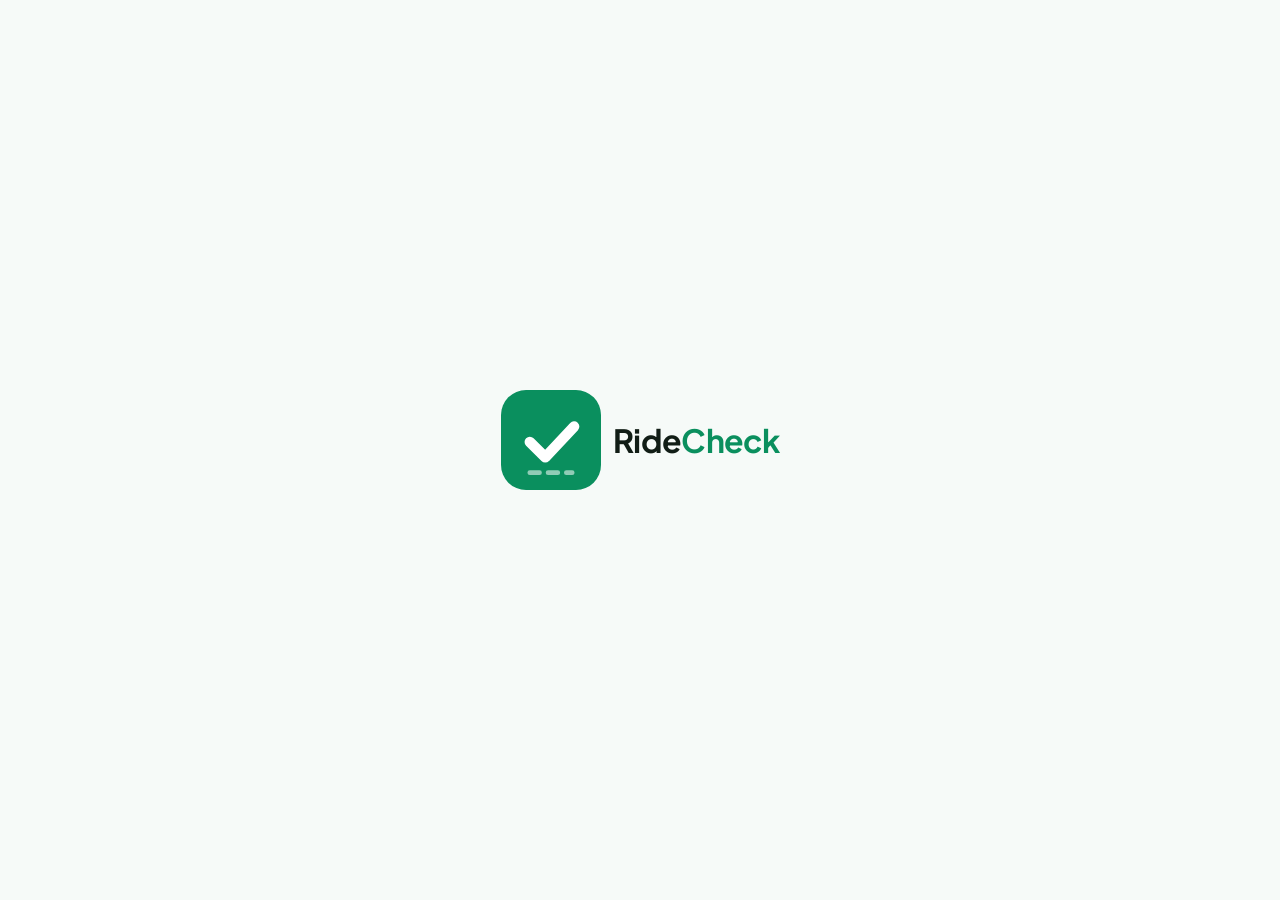
<file: index.html>
<!doctype html>
<html lang="pt-BR">
<head>
  <meta charset="utf-8">
  <meta name="viewport" content="width=device-width, initial-scale=1">
  <meta name="robots" content="noindex, nofollow">
  <!-- O token vai na URL: não enviar o endereço como referência para outros sites -->
  <meta name="referrer" content="no-referrer">
  <meta name="color-scheme" content="light dark">
  <title>Redefinir senha · RideCheck</title>
  <link rel="preconnect" href="https://fonts.gstatic.com" crossorigin>
  <link href="https://fonts.googleapis.com/css2?family=Plus+Jakarta+Sans:wght@400;500;600;700&display=swap" rel="stylesheet">
  <link rel="stylesheet" href="redefinir-senha.css">
</head>
<body>

  <main class="shell">

    <header class="brand" aria-label="RideCheck">
      <svg width="100" height="100" viewBox="0 0 104 104" aria-hidden="true" focusable="false">
        <rect width="104" height="104" rx="26" fill="var(--brand)"/>
        <path d="M30 54 L46 70 L76 38" fill="none" stroke="var(--brand-on)" stroke-width="11" stroke-linecap="round" stroke-linejoin="round"/>
        <path d="M30 86 L74 86" stroke="var(--brand-on)" stroke-opacity="0.55" stroke-width="5" stroke-linecap="round" stroke-dasharray="10 9"/>
      </svg>
      <span class="wordmark" style="font-size: 32px;">Ride<span class="wordmark-accent">Check</span></span>
    </header>
  </main>
</body>
</html>
</file>
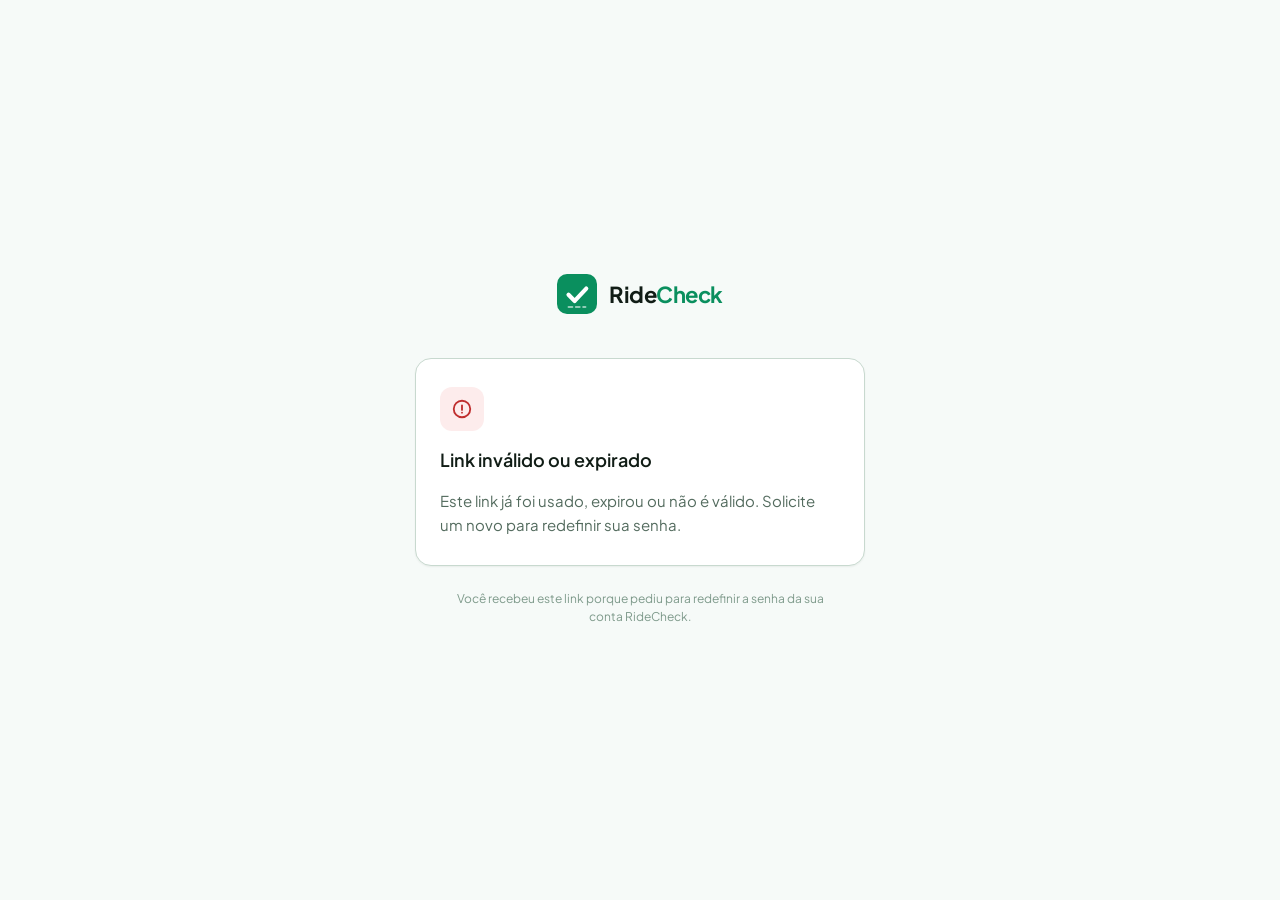
<file: reset-senha.html>
<!doctype html>
<html lang="pt-BR">
<head>
  <meta charset="utf-8">
  <meta name="viewport" content="width=device-width, initial-scale=1">
  <meta name="robots" content="noindex, nofollow">
  <!-- O token vai na URL: não enviar o endereço como referência para outros sites -->
  <meta name="referrer" content="no-referrer">
  <meta name="color-scheme" content="light dark">
  <title>Redefinir senha · RideCheck</title>
  <link rel="preconnect" href="https://fonts.gstatic.com" crossorigin>
  <link href="https://fonts.googleapis.com/css2?family=Plus+Jakarta+Sans:wght@400;500;600;700&display=swap" rel="stylesheet">
  <link rel="stylesheet" href="redefinir-senha.css">
</head>
<body>

  <main class="shell">

    <header class="brand" aria-label="RideCheck">
      <svg width="40" height="40" viewBox="0 0 104 104" aria-hidden="true" focusable="false">
        <rect width="104" height="104" rx="26" fill="var(--brand)"/>
        <path d="M30 54 L46 70 L76 38" fill="none" stroke="var(--brand-on)" stroke-width="11" stroke-linecap="round" stroke-linejoin="round"/>
        <path d="M30 86 L74 86" stroke="var(--brand-on)" stroke-opacity="0.55" stroke-width="5" stroke-linecap="round" stroke-dasharray="10 9"/>
      </svg>
      <span class="wordmark">Ride<span class="wordmark-accent">Check</span></span>
    </header>

    <section class="card" aria-live="polite">

      <!-- Estado 1: validando o token -->
      <div class="state" id="state-loading">
        <h1 class="title">Verificando seu link</h1>
        <p class="text">Um instante, estamos conferindo se o link ainda é válido.</p>
        <div class="spinner" aria-hidden="true"></div>
      </div>

      <!-- Estado 2: token inválido, expirado ou já usado -->
      <div class="state" id="state-invalid" hidden>
        <div class="icon-badge icon-badge--negative" aria-hidden="true">
          <svg width="22" height="22" viewBox="0 0 24 24" fill="none" stroke="currentColor" stroke-width="2" stroke-linecap="round" stroke-linejoin="round"><circle cx="12" cy="12" r="9"/><path d="M12 8v5M12 16h.01"/></svg>
        </div>
        <h1 class="title">Link inválido ou expirado</h1>
        <p class="text">Este link já foi usado, expirou ou não é válido. Solicite um novo para redefinir sua senha.</p>
      </div>

      <!-- Estado 3: formulário de nova senha -->
      <form class="state" id="state-form" hidden novalidate>
        <h1 class="title">Crie uma nova senha</h1>
        <p class="text">Código verificado! Agora defina sua nova senha.</p>

        <div class="field">
          <label class="label" for="password">Nova senha</label>
          <div class="input-wrap">
            <input class="input" id="password" name="password" type="password" autocomplete="new-password" placeholder="Mínimo 8 caracteres" required aria-describedby="password-error">
            <button class="toggle" type="button" id="toggle-password" aria-controls="password" aria-pressed="false" aria-label="Mostrar senha">
              <svg class="eye-icon" id="eye-password" width="20" height="20" viewBox="0 0 24 24" fill="none" stroke="currentColor" stroke-width="2" stroke-linecap="round" stroke-linejoin="round" aria-hidden="true"><path d="M2 12s3.6-7 10-7 10 7 10 7-3.6 7-10 7-10-7-10-7z"/><circle cx="12" cy="12" r="3"/></svg>
              <svg class="eye-icon eye-off" id="eye-off-password" width="20" height="20" viewBox="0 0 24 24" fill="none" stroke="currentColor" stroke-width="2" stroke-linecap="round" stroke-linejoin="round" aria-hidden="true" hidden><path d="M17.94 17.94A10.94 10.94 0 0 1 12 19c-6.4 0-10-7-10-7a18.2 18.2 0 0 1 2.94-3.94M9.88 9.88A3 3 0 0 0 12 15a3 3 0 0 0 2.12-5.12M6.53 6.53C4.12 8.07 2 12 2 12s3.6 7 10 7a10.9 10.9 0 0 0 5.47-1.53M22 22 2 2"/></svg>
            </button>
          </div>
          <div class="strength-bar" id="strength-bar" aria-hidden="true">
            <span class="strength-seg" id="seg-1"></span>
            <span class="strength-seg" id="seg-2"></span>
            <span class="strength-seg" id="seg-3"></span>
            <span class="strength-seg" id="seg-4"></span>
          </div>
          <ul class="req-list" id="req-list">
            <li class="req-item" id="req-length" data-met="false">
              <span class="req-icon" aria-hidden="true"></span>
              <span>Mínimo 8 caracteres</span>
            </li>
            <li class="req-item" id="req-number" data-met="false">
              <span class="req-icon" aria-hidden="true"></span>
              <span>Pelo menos 1 número</span>
            </li>
            <li class="req-item" id="req-special" data-met="false">
              <span class="req-icon" aria-hidden="true"></span>
              <span>Pelo menos 1 caractere especial</span>
            </li>
          </ul>
          <p class="error" id="password-error" hidden></p>
        </div>

        <div class="field">
          <label class="label" for="confirm">Confirmar senha</label>
          <div class="input-wrap">
            <input class="input" id="confirm" name="confirm" type="password" autocomplete="new-password" placeholder="Repita a nova senha" required aria-describedby="confirm-error">
            <button class="toggle" type="button" id="toggle-confirm" aria-controls="confirm" aria-pressed="false" aria-label="Mostrar confirmação">
              <svg class="eye-icon" id="eye-confirm" width="20" height="20" viewBox="0 0 24 24" fill="none" stroke="currentColor" stroke-width="2" stroke-linecap="round" stroke-linejoin="round" aria-hidden="true"><path d="M2 12s3.6-7 10-7 10 7 10 7-3.6 7-10 7-10-7-10-7z"/><circle cx="12" cy="12" r="3"/></svg>
              <svg class="eye-icon eye-off" id="eye-off-confirm" width="20" height="20" viewBox="0 0 24 24" fill="none" stroke="currentColor" stroke-width="2" stroke-linecap="round" stroke-linejoin="round" aria-hidden="true" hidden><path d="M17.94 17.94A10.94 10.94 0 0 1 12 19c-6.4 0-10-7-10-7a18.2 18.2 0 0 1 2.94-3.94M9.88 9.88A3 3 0 0 0 12 15a3 3 0 0 0 2.12-5.12M6.53 6.53C4.12 8.07 2 12 2 12s3.6 7 10 7a10.9 10.9 0 0 0 5.47-1.53M22 22 2 2"/></svg>
            </button>
          </div>
          <p class="error" id="confirm-error" hidden></p>
        </div>

        <div class="alert alert--negative" id="form-error" role="alert" hidden></div>

        <button class="btn btn--primary btn--block" type="submit" id="submit">
          <span class="btn-label">Salvar nova senha</span>
        </button>
      </form>

      <!-- Estado 4: senha redefinida -->
      <div class="state" id="state-success" hidden>
        <div class="icon-badge icon-badge--positive" aria-hidden="true">
          <svg width="22" height="22" viewBox="0 0 24 24" fill="none" stroke="currentColor" stroke-width="2.2" stroke-linecap="round" stroke-linejoin="round"><path d="M5 12.5l4.5 4.5L19 7.5"/></svg>
        </div>
        <h1 class="title">Senha atualizada</h1>
        <p class="text">Sua senha foi redefinida. Agora você já pode entrar no RideCheck com a nova senha.</p>
      </div>

    </section>

    <p class="footer">Você recebeu este link porque pediu para redefinir a senha da sua conta RideCheck.</p>

  </main>

  <script src="redefinir-senha.js"></script>
</body>
</html>
</file>
<file: redefinir-senha.css>
/* Página de redefinição de senha do RideCheck.
   Tokens do design system (token_mapping_compose.md), em CSS custom properties.
   Claro por padrão; escuro segue a preferência do sistema. */

:root {
  --surface: #F6FAF8;
  --surface-raised: #FFFFFF;
  --surface-sunken: #EBF2EE;
  --line: #C8D9CF;
  --ink: #111D16;
  --ink-muted: #536B5E;
  --ink-faint: #7E9A8B;
  --brand: #0A8F5E;
  --brand-hover: #077A4F;
  --brand-subtle: #E0F5EC;
  --brand-on: #FFFFFF;
  --positive: #0A8F5E;
  --positive-subtle: #E0F5EC;
  --caution: #946B00;
  --caution-subtle: #FEF5DC;
  --negative: #BF2E2E;
  --negative-subtle: #FDECEC;
  --shadow: 0 1px 2px rgba(17, 29, 22, 0.06);
}

@media (prefers-color-scheme: dark) {
  :root {
    --surface: #0C1510;
    --surface-raised: #162119;
    --surface-sunken: #091009;
    --line: #2A3D32;
    --ink: #E4EDE8;
    --ink-muted: #8CA698;
    --ink-faint: #5E7A6B;
    --brand: #2DD497;
    --brand-hover: #5AE0AF;
    --brand-subtle: #0F2A1E;
    --brand-on: #0C1510;
    --positive: #2DD497;
    --positive-subtle: #0F2A1E;
    --caution: #F5C542;
    --caution-subtle: #2A2108;
    --negative: #F27171;
    --negative-subtle: #2D1414;
    --shadow: 0 2px 6px rgba(0, 0, 0, 0.35);
  }
}

*, *::before, *::after { box-sizing: border-box; }

[hidden] { display: none !important; }

html, body { margin: 0; padding: 0; }

body {
  min-height: 100vh;
  background: var(--surface);
  color: var(--ink);
  font-family: 'Plus Jakarta Sans', Arial, Helvetica, sans-serif;
  font-size: 15px;
  line-height: 1.5;
  -webkit-font-smoothing: antialiased;
}

.shell {
  min-height: 100vh;
  display: flex;
  flex-direction: column;
  align-items: center;
  justify-content: center;
  padding: 40px 24px;
  gap: 24px;
}

/* Marca */
.brand {
  display: flex;
  align-items: center;
  gap: 12px;
  margin-bottom: 20px;
}
.wordmark {
  font-size: 22px;
  font-weight: 700;
  letter-spacing: -0.02em;
  color: var(--ink);
}
.wordmark-accent { color: var(--brand); }

/* Cartão */
.card {
  width: 100%;
  max-width: 450px;
  background: var(--surface-raised);
  border: 1px solid var(--line);
  border-radius: 16px;
  padding: 28px 24px;
  box-shadow: var(--shadow);
}

.state {
  display: flex;
  flex-direction: column;
  gap: 16px;
}

.title {
  margin: 0;
  font-size: 18px;
  line-height: 26px;
  font-weight: 600;
  color: var(--ink);
}

.text {
  margin: 0;
  font-size: 15px;
  line-height: 24px;
  color: var(--ink-muted);
}

/* Ícones de estado */
.icon-badge {
  width: 44px;
  height: 44px;
  border-radius: 12px;
  display: flex;
  align-items: center;
  justify-content: center;
}
.icon-badge--positive { background: var(--positive-subtle); color: var(--positive); }
.icon-badge--negative { background: var(--negative-subtle); color: var(--negative); }

/* Carregando */
.spinner {
  width: 28px;
  height: 28px;
  border: 3px solid var(--line);
  border-top-color: var(--brand);
  border-radius: 50%;
  animation: spin 0.9s linear infinite;
  align-self: flex-start;
  margin: auto;
}
@keyframes spin { to { transform: rotate(360deg); } }

@media (prefers-reduced-motion: reduce) {
  .spinner { animation-duration: 2.4s; }
}

/* Campos */
.field {
  display: flex;
  flex-direction: column;
  gap: 6px;
}
.label {
  font-size: 13px;
  font-weight: 500;
  color: var(--ink-muted);
}
.input-wrap {
  position: relative;
}
.input {
  width: 100%;
  height: 48px;
  padding: 0 14px;
  border-radius: 12px;
  border: 1px solid var(--line);
  background: var(--surface-raised);
  color: var(--ink);
  font: inherit;
  font-size: 15px;
  transition: border-color 0.15s ease, box-shadow 0.15s ease;
}
.input::placeholder { color: var(--ink-faint); }
.input:focus-visible {
  outline: none;
  border-color: var(--brand);
  box-shadow: 0 0 0 3px var(--brand-subtle);
}
.input[aria-invalid="true"] {
  border-color: var(--negative);
}
.input { padding-right: 48px; }

.toggle {
  position: absolute;
  right: 10px;
  top: 50%;
  transform: translateY(-50%);
  width: 32px;
  height: 32px;
  padding: 0;
  border: 0;
  border-radius: 8px;
  background: transparent;
  color: var(--ink-faint);
  cursor: pointer;
  display: flex;
  align-items: center;
  justify-content: center;
  transition: color 0.15s ease;
}
.toggle:hover { color: var(--brand); }
.toggle:focus-visible {
  outline: 2px solid var(--brand);
  outline-offset: 2px;
}

/* Barra de força */
.strength-bar {
  display: flex;
  gap: 6px;
  margin-top: 5px;
  margin-bottom: 5px;
}
.strength-seg {
  flex: 1;
  height: 3px;
  border-radius: 99px;
  background: var(--line);
  transition: background-color 0.25s ease;
}
.strength-seg.active { background: var(--brand); }

/* Lista de requisitos */
.req-list {
  list-style: none;
  margin: 0;
  padding: 0;
  display: flex;
  flex-direction: column;
  gap: 6px;
  margin-bottom: 5px;
}
.req-item {
  display: flex;
  align-items: center;
  gap: 8px;
  font-size: 12.5px;
  color: var(--ink-faint);
  transition: color 0.2s ease;
  margin-bottom: 1px;
}
.req-item[data-met="true"] { color: var(--positive); }

.req-icon {
  width: 16px;
  height: 16px;
  border-radius: 50%;
  border: 1.5px solid var(--ink-faint);
  flex-shrink: 0;
  display: flex;
  align-items: center;
  justify-content: center;
  transition: border-color 0.2s ease, background-color 0.2s ease;
}
.req-item[data-met="true"] .req-icon {
  border-color: var(--positive);
  background: var(--positive);
}
.req-item[data-met="true"] .req-icon::after {
  content: '';
  display: block;
  width: 9px;
  height: 5px;
  border-left: 2px solid var(--brand-on);
  border-bottom: 2px solid var(--brand-on);
  transform: rotate(-45deg) translateY(-1px);
}

.error {
  margin: 0;
  font-size: 13px;
  line-height: 18px;
  color: var(--negative);
}

/* Alertas */
.alert {
  padding: 12px 14px;
  border-radius: 12px;
  font-size: 14px;
  line-height: 21px;
}
.alert--negative {
  background: var(--negative-subtle);
  color: var(--negative);
}

/* Botões */
.btn {
  display: inline-flex;
  align-items: center;
  justify-content: center;
  height: 48px;
  padding: 0 24px;
  border-radius: 12px;
  border: 1px solid transparent;
  font: inherit;
  font-size: 15px;
  font-weight: 600;
  text-decoration: none;
  cursor: pointer;
  transition: background-color 0.15s ease, color 0.15s ease;
}
.btn--primary {
  background: var(--brand);
  color: var(--brand-on);
}
.btn--primary:hover { background: var(--brand-hover); }
.btn--ghost {
  background: var(--surface-raised);
  border-color: var(--line);
  color: var(--ink);
  font-weight: 500;
}
.btn--ghost:hover { border-color: var(--ink-faint); }
.btn--block { width: 100%; }

.btn:focus-visible {
  outline: 3px solid var(--brand-subtle);
  outline-offset: 2px;
}
.btn:disabled {
  opacity: 0.6;
  cursor: progress;
}

/* Botão de envio com indicador de carregamento */
.btn-label { display: inline-block; }
.btn.is-loading .btn-label::after {
  content: '';
  display: inline-block;
  width: 14px;
  height: 14px;
  margin-left: 10px;
  vertical-align: -2px;
  border: 2px solid currentColor;
  border-right-color: transparent;
  border-radius: 50%;
  animation: spin 0.8s linear infinite;
}

.footer {
  margin: 0;
  max-width: 400px;
  text-align: center;
  font-size: 12px;
  line-height: 18px;
  color: var(--ink-faint);
}

/* Telas pequenas: o cartão ocupa a largura toda com a margem lateral de 24px */
@media (max-width: 420px) {
  .shell { padding: 32px 24px; }
  .card { padding: 24px 20px; }
}
</file>
